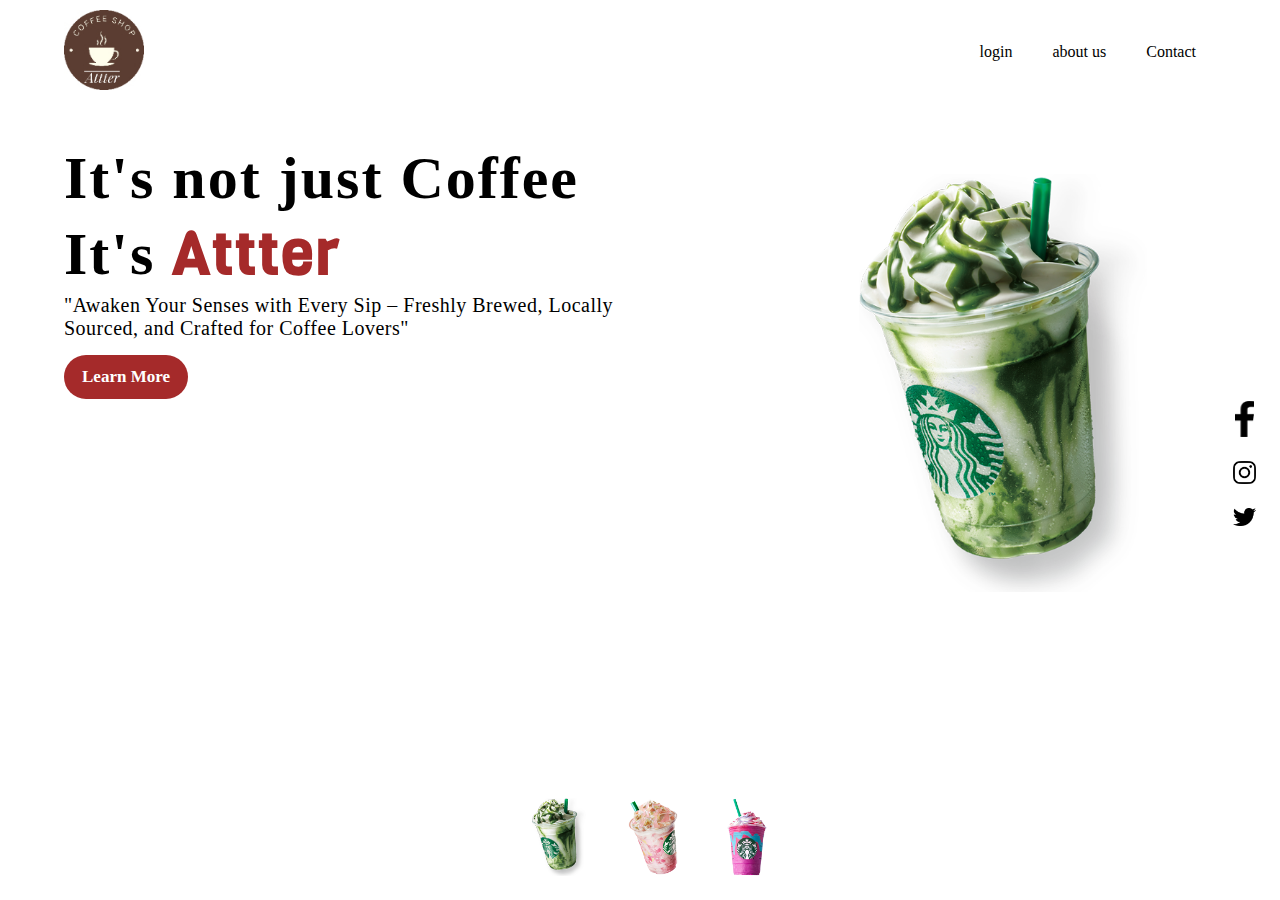
<file: starbuck/index.html>
<!DOCTYPE html>
<html lang="en" dir="ltr">
  <head>
    <meta charset="utf-8">
    <meta name="viewport" content="width=device-width, initial-scale=1">
    <link rel="preconnect" href="https://fonts.gstatic.com">
    <link href="https://fonts.googleapis.com/css2?family=Viga&display=swap" rel="stylesheet">
    <link href="https://fonts.googleapis.com/css2?family=Poppins:wght@200&display=swap" rel="stylesheet">
    <title>Starbucks Landing Page</title>
    <link rel="stylesheet" href="css/styles.css">
  </head>
  <body>

    <header>
      <div class="left-side">
        <a href="#"> <img src="img/logo.jpg" alt=""> </a>
      </div>
      <div class="right-side">
        <div class="nav-link-wrapper"> <a href="login.html">login</a> </div>
        <div class="nav-link-wrapper"> <a href="aboutus.html">about us </a> </div>
        <div class="nav-link-wrapper"> <a href="contact.html">Contact</a> </div>
      </div>
    </header>

    <div class="container">

      <div class="left-side">
        <h1>It's not just Coffee <br>
          It's <span class = "green"> Attter </span>
        </h1>
        <p>"Awaken Your Senses with Every Sip – Freshly Brewed, Locally Sourced, and Crafted for Coffee Lovers"</p>
        <a href="">Learn More</a>
      </div>
      <div class="right-side">
        <img src="img/img1.png" alt="" class = "starbucks">
        <div class="box">
          <a href="#"> <img class = "facebook" src="img/facebook.png" alt="" a></a>
          <a href="#"> <img src="img/instagram.png" ></a>
          <a href="#"> <img src="img/twitter.png" alt=""></a>
        </div>
      </div>
    </div>
    <div class="thumb">
      <a href = "#bottom"><img id = "bottom" src="img/thumb1.png" onclick="imgSlider('img/img1.png');"> </a>
      <a href="#bottom"><img src="img/thumb2.png" onclick="imgSlider('img/img2.png');"> </a>
      <a href="#bottom"><img src="img/thumb3.png" onclick="imgSlider('img/img3.png');"> </a>
    </div>

    <script src = "js/script.js">
    </script>
  </body>
</html>
</file>
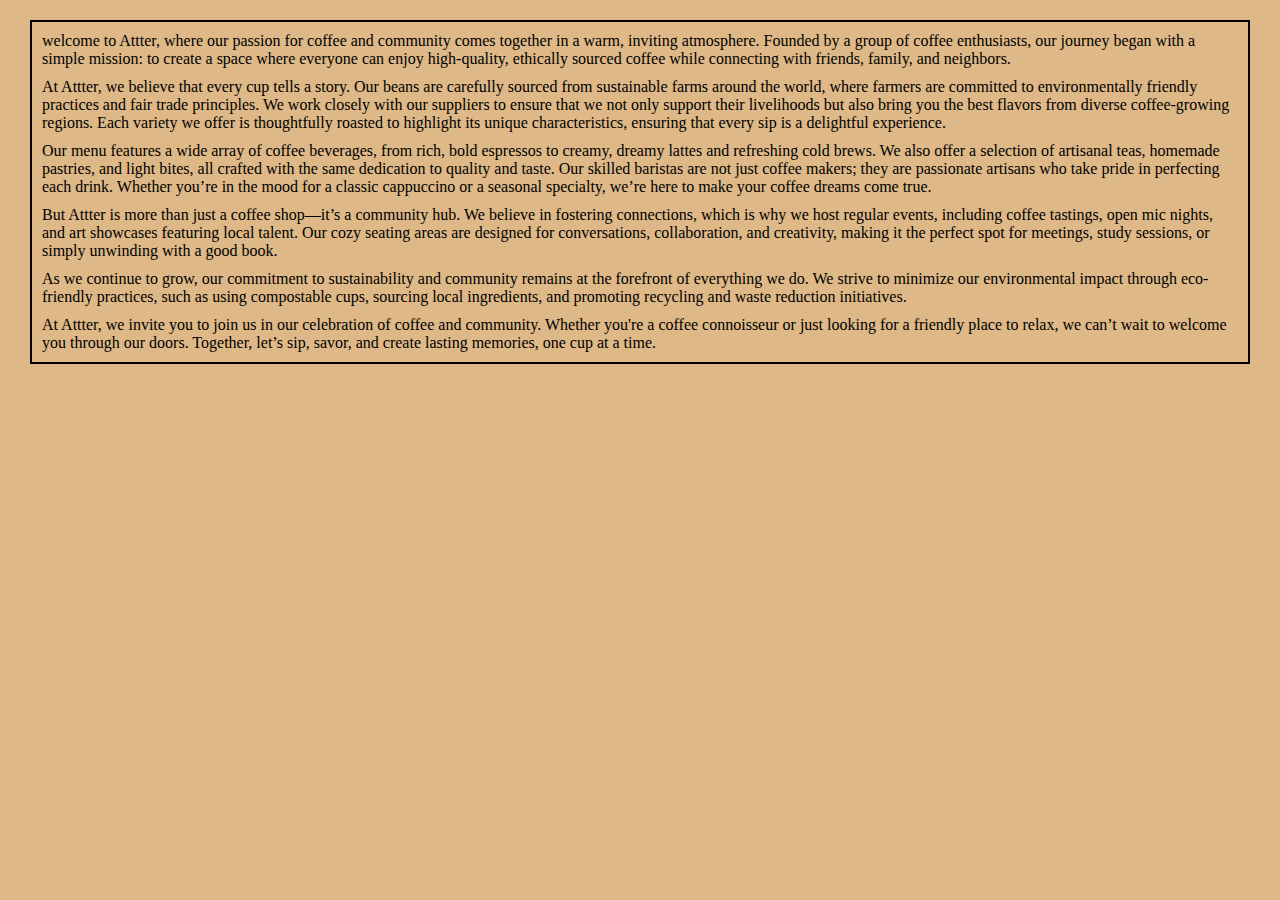
<file: starbuck/aboutus.html>
<!DOCTYPE html>
<html lang="en">
<head>
    <style>
        *{
            background-color: burlywood;
            margin: 10px;

        
        }
        .op{
            border: 2px solid black;
            
        }
    </style>
    <meta charset="UTF-8">
    <meta name="viewport" content="width=device-width, initial-scale=1.0">
    <title>Document</title>
</head>
<body>
<div class="op">
<p >welcome to Attter, where our passion for coffee and community comes together in a warm, inviting atmosphere. Founded by a group of coffee enthusiasts, our journey began with a simple mission: to create a space where everyone can enjoy high-quality, ethically sourced coffee while connecting with friends, family, and neighbors.</p>
    
<p>At  Attter, we believe that every cup tells a story. Our beans are carefully sourced from sustainable farms around the world, where farmers are committed to environmentally friendly practices and fair trade principles. We work closely with our suppliers to ensure that we not only support their livelihoods but also bring you the best flavors from diverse coffee-growing regions. Each variety we offer is thoughtfully roasted to highlight its unique characteristics, ensuring that every sip is a delightful experience.</p>
    
<p>Our menu features a wide array of coffee beverages, from rich, bold espressos to creamy, dreamy lattes and refreshing cold brews. We also offer a selection of artisanal teas, homemade pastries, and light bites, all crafted with the same dedication to quality and taste. Our skilled baristas are not just coffee makers; they are passionate artisans who take pride in perfecting each drink. Whether you’re in the mood for a classic cappuccino or a seasonal specialty, we’re here to make your coffee dreams come true.</p>
    
<p>But Attter is more than just a coffee shop—it’s a community hub. We believe in fostering connections, which is why we host regular events, including coffee tastings, open mic nights, and art showcases featuring local talent. Our cozy seating areas are designed for conversations, collaboration, and creativity, making it the perfect spot for meetings, study sessions, or simply unwinding with a good book.</p>
    
<p>As we continue to grow, our commitment to sustainability and community remains at the forefront of everything we do. We strive to minimize our environmental impact through eco-friendly practices, such as using compostable cups, sourcing local ingredients, and promoting recycling and waste reduction initiatives.</p>
    
<p>At Attter, we invite you to join us in our celebration of coffee and community. Whether you're a coffee connoisseur or just looking for a friendly place to relax, we can’t wait to welcome you through our doors. Together, let’s sip, savor, and create lasting memories, one cup at a time.
</p>
</div>
</body>
</html>
</file>
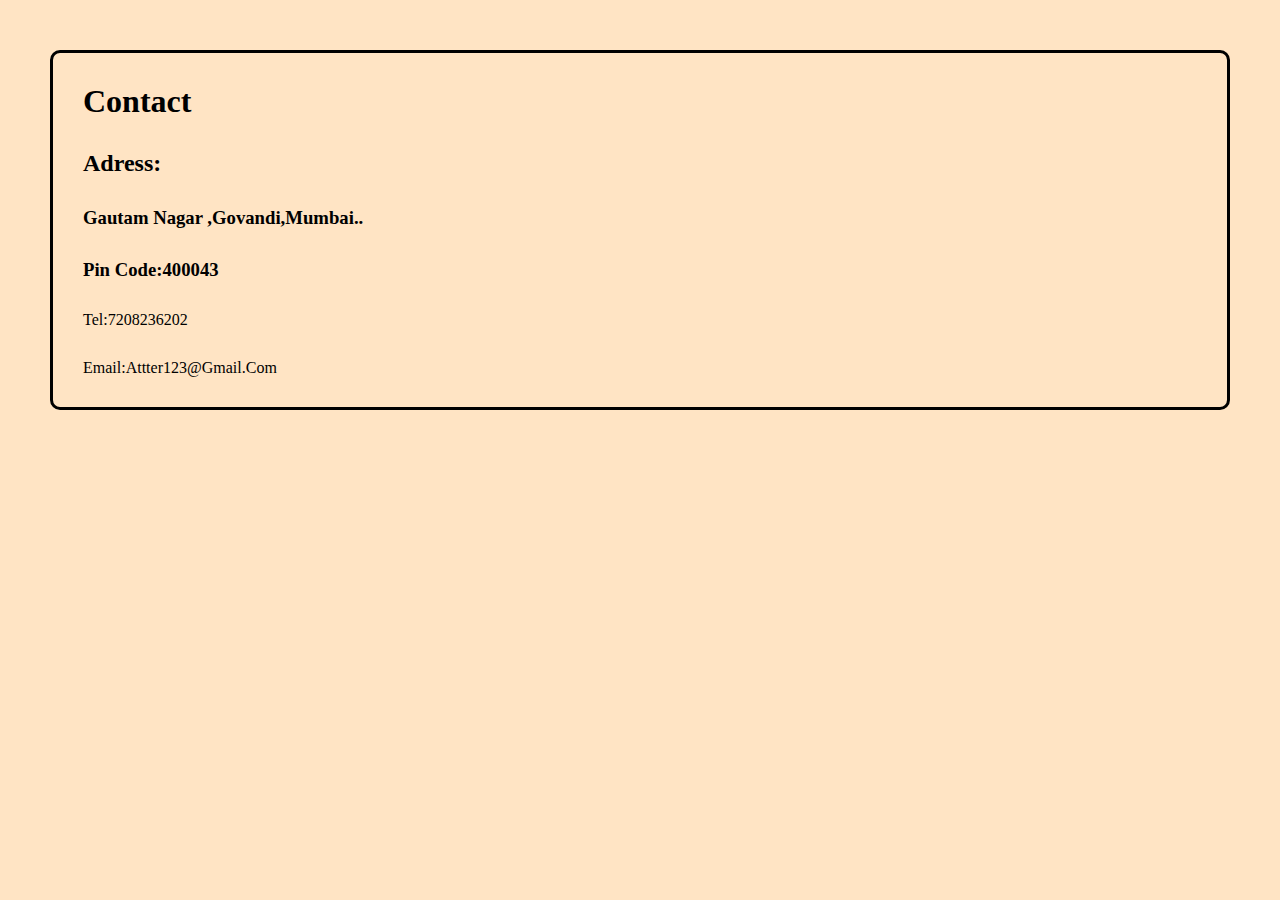
<file: starbuck/contact.html>
<!DOCTYPE html>
<html lang="en">
<head>
    <style>
        *{
            background-color: bisque;
            text-transform: capitalize;
            margin: 10px;
            padding: 10px;
        
        }
        .hi{
             border: 3px solid black;
             border-radius: 10px;
        }
    </style>
    <meta charset="UTF-8">
    <meta name="viewport" content="width=device-width, initial-scale=1.0">
    <title>Document</title>
</head>
<body>
    <div class="hi">
    <h1> contact 
    </h1>
    <h2>adress:<h3>gautam nagar ,govandi,mumbai..</h3>
    <h3>pin code:400043</h3>
<p> tel:7208236202</p>
<p> email:attter123@gmail.com</p>
</div>
</body>
</html>
</file>
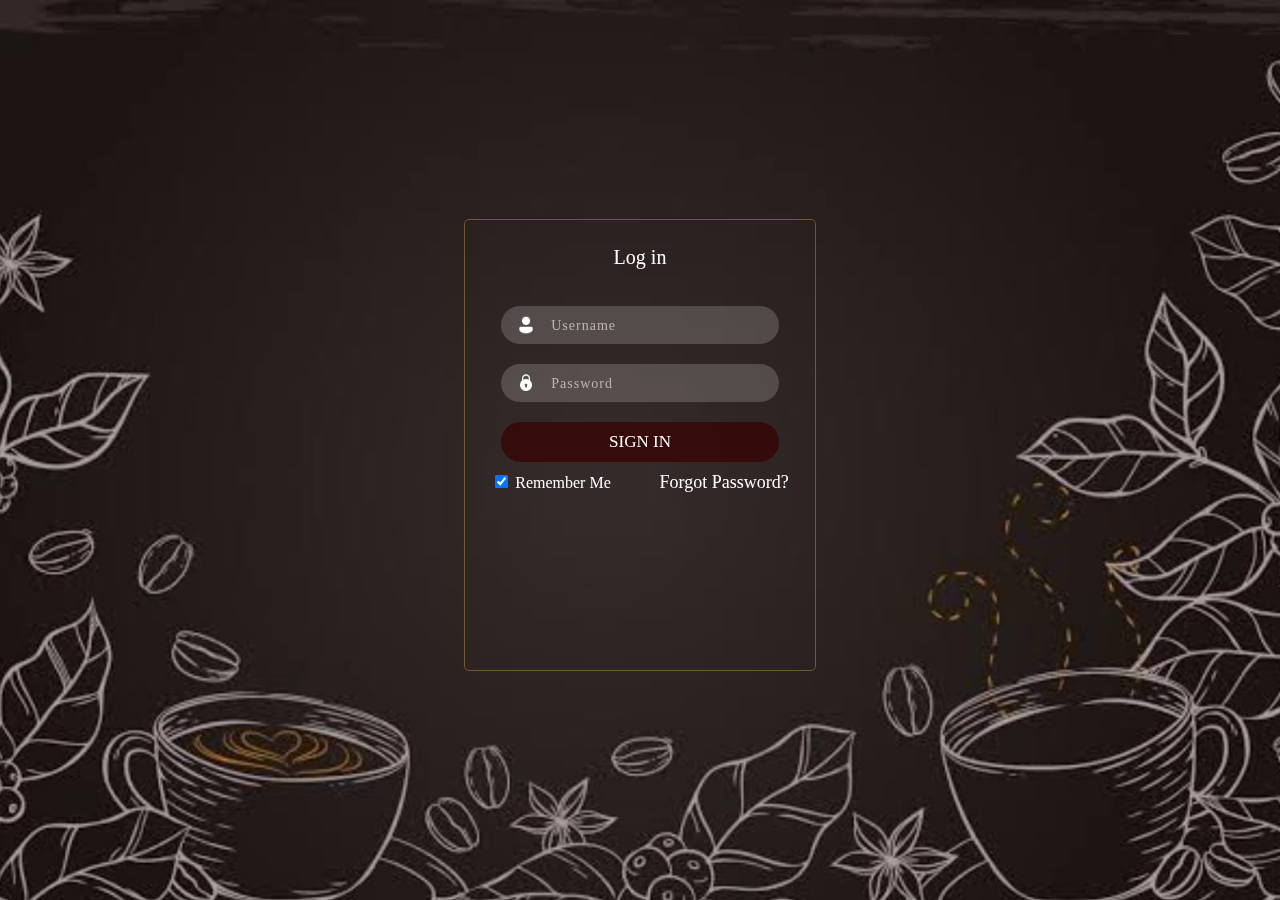
<file: starbuck/login.html>
<!DOCTYPE html>
<html lang="en">
<head>
    <meta charset="UTF-8">
    <title>Amazing Login Form Style - CSS</title>
    <link rel="stylesheet" href="style.css">
</head>
<body>
    <div class="form">
        <h4>Log in</h4>
        <div class="login">
            <input type="text" placeholder="Username">
            <input type="password" placeholder="Password">
            <button>Sign In</button>
        </div>
        <div class="suggests">
            <div class="remember">
                <input type="checkbox" checked>
                <span>Remember Me</span>
            </div>
            <div class="forgot">
                <span>Forgot Password?</span>
            </div>
        </div>
    </div>
</body>
</html>
</file>
<file: starbuck/css/styles.css>
*{
  margin: 0px;
  padding: 0px;
}

body{
  overflow-x: hidden;
}

header{
  display: flex;
  align-items: center;
  justify-content: space-between;
  width: 90%;
  margin: 10px auto;
}

header .left-side a img{
  width: 80px;
}

header .right-side{
  display: flex;
}

header .right-side .nav-link-wrapper a{
  padding: 10px;
  margin: 10px;
  text-decoration: none;
  color: black;
}

.container{
  max-width: 80%;
  margin: 50px auto;
}

.container .left-side{
  text-align: center;
}

.container .left-side h1{
  font-size: 60px;
  letter-spacing: 2px;
}

.container .left-side h1 .green{
  color:brown;
  font-family: 'Viga', serif;
}

.container .left-side p{
  font-size: 20px;
  letter-spacing: 0.5px;
}

.container .left-side a{
  display: inline-block;
  background:brown;
  padding: 12px 18px 12px 18px;
  text-decoration: none;
  border-radius: 25px;
  color: white;
  margin-top: 15px;
  font-size: 17px;
  font-weight: bold;
}

.container .right-side{
  text-align: center;
  margin-top: 60px;
}

.container .right-side img{
  max-width: 50%;
}

.container .right-side .box{
  position: absolute;
  display: grid;
  right: 0%;
  bottom: 0%;
}

.container .right-side .box img{
  width: 25px;
  margin: 10px;
}

.container .right-side .box img.facebook{
  width: 18.5px;
}

.thumb{
  display: flex;
  margin-top: -60px;
  justify-content: center;
}

.thumb a:hover{
  margin-top: -15px;
  transition: 0.2s;
}

.thumb img{
  width: 54px;
  margin: 20px;
}

@media (min-width: 1140px){
  *{
    margin: 0px;
    padding: 0px;
  }

  body{
    overflow-x: hidden;
  }

  header{
    display: flex;
    align-items: center;
    justify-content: space-between;
    width: 90%;
    margin: 10px auto;
  }

  header .left-side a img{
    width: 80px;
  }

  header .right-side{
    display: flex;
  }

  header .right-side .nav-link-wrapper a{
    padding: 10px;
    margin: 10px;
    text-decoration: none;
    color: black;
  }

  .container{
    max-width: 90%;
    margin: 50px auto;
    display: flex;
  }

  .container .left-side{
    text-align: left;
    flex: 1;
  }

  .container .left-side h1{
    font-size: 60px;
    letter-spacing: 2px;
  }

  .container .left-side h1 .green{
    color: brown;
    font-family: 'Viga', serif;
  }

  .container .left-side p{
    font-size: 20px;
    letter-spacing: 0.5px;
  }

  .container .left-side a{
    display: inline-block;
    background:brown;
    padding: 12px 18px 12px 18px;
    text-decoration: none;
    border-radius: 25px;
    color: white;
    margin-top: 15px;
    font-size: 17px;
    font-weight: bold;
  }

  .container .right-side{
    flex: 1;
    text-align: center;
  }

  .container .right-side img{
    width: 330px;
    margin-left: 150px;
    margin-top: -30px;
  }

  .container .right-side .box{
    display: grid;
    position: absolute;
    bottom: 40%;
    right: 1%;
  }

  .container .right-side .box img{
    width: 25px;
    margin: 10px;
  }

  .container .right-side .box img.facebook{
    width: 18.5px;
  }

  .thumb{
    position: absolute;
    bottom: 0%;
    left: 40%;
  }

  .thumb a:hover{
    margin-top: -15px;
    transition: 0.2s;
  }

  .thumb img{
    width: 54px;
    margin: 20px;
  }
}

@media only screen and (max-width: 650px){
  header{
    display: block;
  }

  header .left-side a img{
    width: 80px;
    margin: auto;
    display: block;
  }

  header .right-side{
    display: flex;
    justify-content: center;
    margin-top: 35px;
  }

  header .right-side .nav-link-wrapper a{
    padding: 10px;
    margin: 10px;
    text-decoration: none;
    color: black;
  }
  .container{
    max-width: 80%;
    margin: 50px auto;
  }

  .container .left-side{
    text-align: center;
  }

  .container .left-side h1{
    font-size: 50px;
    letter-spacing: 2px;
  }

  .container .left-side h1 .green{
    color:rgb(58, 35, 35);
    font-family: 'Viga', serif;
  }

  .container .left-side p{
    font-size: 18px;
    letter-spacing: 0.5px;
  }

  .container .left-side a{
    display: inline-block;
    background:rgb(58, 35, 35);
    padding: 12px 18px 12px 18px;
    text-decoration: none;
    border-radius: 25px;
    color: white;
    margin-top: 15px;
    font-size: 16.2px;
    font-weight: bold;
  }
}

@media only screen and (max-width: 404px){
  header{
    display: block;
  }

  header .left-side a img{
    width: 80px;
    margin: auto;
    display: block;
  }

  header .right-side{
    display: flex;
    justify-content: center;
    margin-top: 35px;
  }

  header .right-side .nav-link-wrapper a{
    padding: 5px;
    margin: 5px;
    text-decoration: none;
    color: black;
  }
  .container .right-side img{
    width: 330px;
    margin-top: -30px;
  }
  .container .right-side img{
    max-width: 50%;
  }

  .container .right-side .box{
    display: none;
    position: absolute;
    bottom: 250px;
    right: 25px;
  }

  .container .right-side .box img{
    width: 25px;
    margin: 10px;
  }

  .container .right-side .box img.facebook{
    width: 18.5px;
  }

  .thumb{
    display: flex;
    margin-top: -30px;
    justify-content: center;
  }

  .thumb a:hover{
    margin-top: -15px;
    transition: 0.2s;
  }

  .thumb img{
    width: 45px;
    margin: 20px;
  }
}
</file>
<file: starbuck/style.css>
body {
    background-image: url(loginimg.jpg);
    background-size: cover;
    height: 97vh;
    display: flex;
    justify-content: center;
    align-items: center;
}
.form {
    width: 350px;
    height: 450px;
    display: flex;
    flex-direction: column;
    backdrop-filter: blur(5px);
    border: 1px solid #72582c;
    border-radius: 5px;
    align-items: center;
}
.form h4 {
    font-family: poppins;
    font-size: 20px;
    font-weight: 300;
    color: #fff;
}
.form .login {
    display: flex;
    flex-direction: column;
    width: 85%;
}
.login input, button {
    margin: 10px;
    padding: 10px 15px;
    border: none;
    outline: none;
    border-radius: 60px;
    font-size: 16px;
}
.login input {
    background-color: #ffffff2e;
    color: #fff;
    font-family: poppins;
    letter-spacing: 1px;
    text-indent: 35px;
    background-image: url(user.png);
    background-repeat: no-repeat;
    background-size: 20px;
    background-position: 15px;
}
.login input:nth-child(2) {
    background-image: url(lock.png);
}
.login input::placeholder {
    font-size: 14px;
    color: #c0b4b4;
}
.login button {
    background-color: #370203c4;
    color: #fff;
    font-size: 17px;
    font-family: calibri;
    text-transform: uppercase;
    cursor: pointer;
}
.suggests {
    width: 85%;
    display: flex;
    align-items: center;
    justify-content: space-between;
    font-family: calibri;
    font-size: 16px;
    color: #fff;
}
.suggests .forgot {
    color:#fff;
    cursor: pointer;
    font-size: large;
}
</file>
